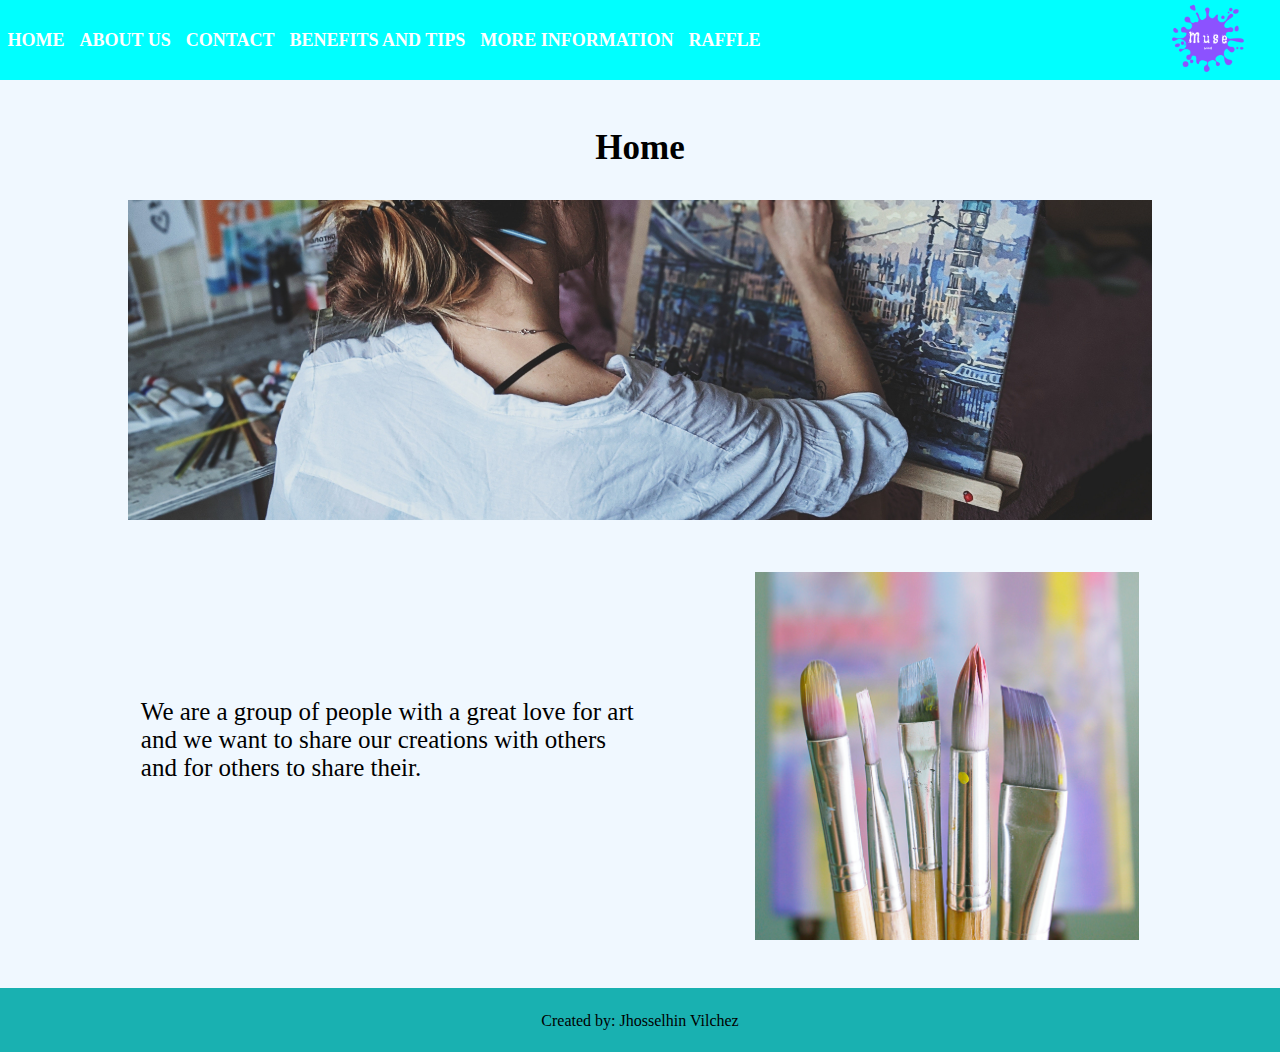
<file: index.html>
<!DOCTYPE html>
<html lang="en">
<head>
    <meta charset="UTF-8">
    <meta name="viewport" content="width=device-width, initial-scale=1.0">
    <title>Home</title>
    <link rel="shortcut icon" href="./assets/image/icon.png" type="image/x-icon">
    <link rel="stylesheet" href="./assets/style/style.css">
</head>
<body>
    <header>
        <nav>
            <a href="#">HOME</a>
            <a href="./assets/pages/aboutUs.html">ABOUT US</a>
            <a href="./assets/pages/contact.html">CONTACT</a>
            <a href="./assets/pages/benefitsTips.html">BENEFITS AND TIPS</a>
            <a href="./assets/pages/information.html">MORE INFORMATION</a>
            <a href="./assets/pages/raffle.html">RAFFLE</a>
        </nav>
        <div>
            <img src="./assets/image/logo.png" alt="Logo">
        </div>
    </header>
    <main>
        <h1>Home</h1>
        <div class="mainImage">
            <img src="./assets/image/woman.jpg" alt="Home Image">
        </div>
        <div class="mainsectionDos">
            <p>
                We are a group of people with a great love for art and we want to share our creations with others and for others to share their.
            </p>
            <img src="./assets/image/brushes.jpg" alt="image brushes">
        </div>
    </main>
    <footer>
        <p>
            Created by: Jhosselhin Vilchez
        </p>
    </footer>
</body>
</html>
</file>
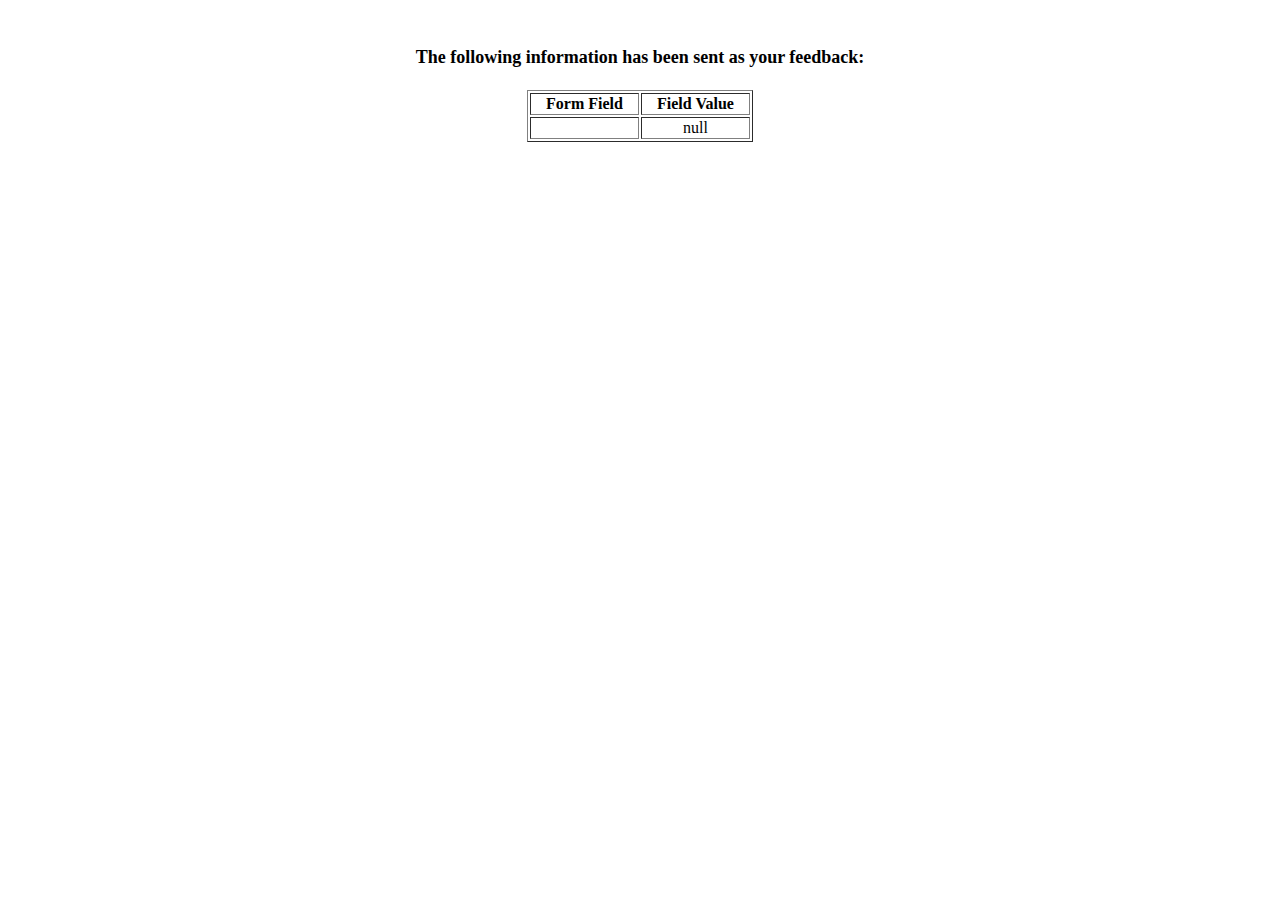
<file: assets/data/show_data.html>
<html>
<head>
<title>Feedback Sent</title>
</head>
<body>
<p align=center>&nbsp;</p>
<h1 align=center><font size="+1">The following information has been sent as your
  feedback:</font></h1>

<table border="1" align=center width="226">
  <tr>
    <th align="center">Form Field</th>
    <th align="center">Field Value</th>
  </tr>

<script language="javascript">
var args = location.search.substr(1).split('&');
for (var i = 0; i < args.length; ++i) {
  var parts = args[i].split('=');
  if (parts != null) {
    var field = parts[0];
    var value = parts[1];
    if (value == null) {
      value = "null"
    }
    else {
      value = '"' + unescape(value.replace(/\+/g, ' ')) + '"';
    }

    document.writeln('<tr><td align="center">' + field + '</td>');
    document.writeln('<td align="center">' + value + '</td></tr>');
  }
}
</script>

<noscript>
<tr><td>
<p>You need to turn on Javascript in your browser.</p>

<p>In Microsoft Internet Explorer 4 or greater:</p>
<ul>
<li>From the "Tools" menu (in IE 4, it's the "View" menu), select "Internet Options".</li>
<li>Click on the "Security" tab.</li>
<li>Click on the "Custom Level" button. (In IE 4, select "Custom"
and then click on "Settings...".)</li>
<li>Under "Active scripting" make sure "Enable" is selected.</li>
</ul>

<p>In Netscape version 4 or greater:</p>
<ul>
<li>From the <b>Edit</b> menu, select <b>Preferences</b>.</li>
<li>In the <b>Category</b> list on the left, click on the word "Advanced".</li>
<li>In the panel on the right, make sure "Enable JavaScript" is checked.</li>
<li>Click the <b>OK</b> button.</li>
</ul>

</td></tr>
</noscript>

</table>
</body>
</html>
</file>
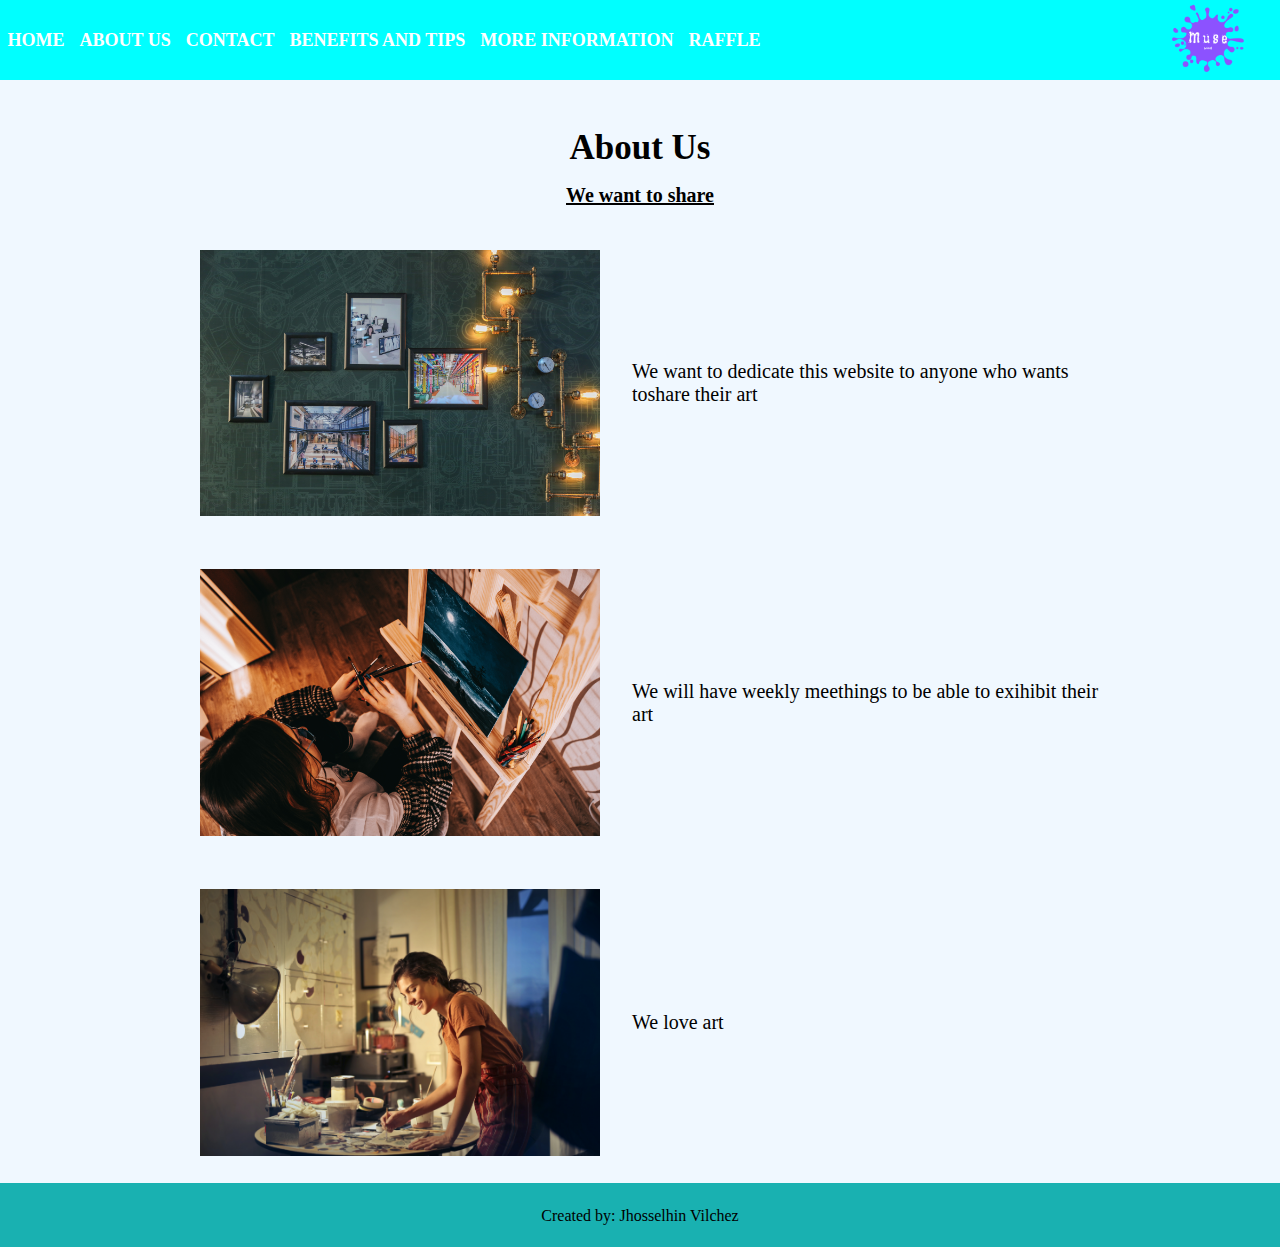
<file: assets/pages/aboutUs.html>
<!DOCTYPE html>
<html lang="en">
<head>
    <meta charset="UTF-8">
    <meta name="viewport" content="width=device-width, initial-scale=1.0">
    <title>aboutUs</title>
    <link rel="shortcut icon" href="../image/icon.png" type="image/x-icon">
    <link rel="stylesheet" href="../style/style.css">
</head>
<body>
    <header>
        <nav>
            <a href="../../index.html">HOME</a>
            <a href="#">ABOUT US</a>
            <a href="../pages/contact.html">CONTACT</a>
            <a href="../pages/benefitsTips.html">BENEFITS AND TIPS</a>
            <a href="../pages/information.html">MORE INFORMATION</a>
            <a href="../pages/raffle.html">RAFFLE</a>
        </nav>
        <div>
            <img src="../image/logo.png" alt="Logo">
        </div>
    </header>
    <main>
        <h1 class="titulo">About Us</h1>
        <h3>We want to share</h3>
        <div class="mainAbout">
            <div class="cajaUno">
                <img src="../image/imageFrame.jpg" alt="imageFrame">
                <p class="textoUno">We want to dedicate this website to anyone who wants toshare their art</p>
            </div>
            <div class="cajaDos"> 
                <img src="../image/sea.jpg" alt="sea" >
                <p class="textoDos">We will have weekly meethings to be able to exihibit their art</p>
            </div>
            <div class="cajaTres"> 
                <img src="../image/lightAndPainting.jpg" alt="lightAndPainting" >
                <p class="textoTres">We love art</p>
            </div>
        </div>    
    </main>
    <footer>
        <p>
            Created by: Jhosselhin Vilchez
        </p>
    </footer>
</body>
</html>
</file>
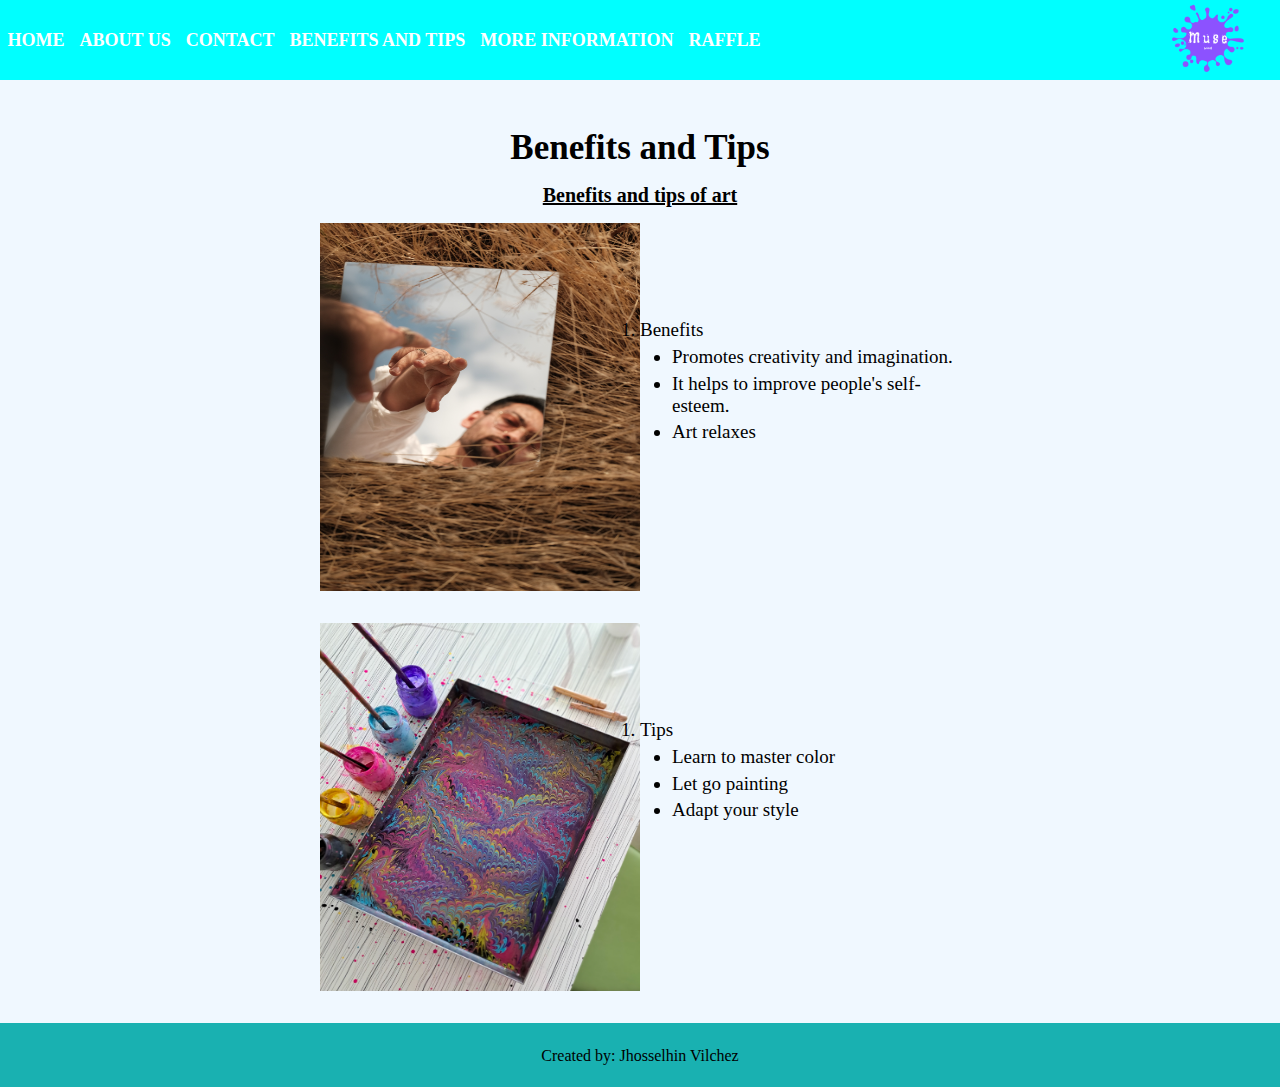
<file: assets/pages/benefitsTips.html>
<!DOCTYPE html>
<html lang="en">
<head>
    <meta charset="UTF-8">
    <meta name="viewport" content="width=device-width, initial-scale=1.0">
    <title>Benefits and Tips</title>
    <link rel="shortcut icon" href="../image/icon.png" type="image/x-icon">
    <link rel="stylesheet" href="../style/style.css">
</head>
<body>
    <header>
        <nav>
            <a href="../../index.html">HOME</a>
            <a href="../pages/aboutUs.html">ABOUT US</a>
            <a href="../pages/contact.html">CONTACT</a>
            <a href="#">BENEFITS AND TIPS</a>
            <a href="../pages/information.html">MORE INFORMATION</a>
            <a href="../pages/raffle.html">RAFFLE</a>
        </nav>
        <div>
            <img src="../image/logo.png" alt="Logo">
        </div>
    </header>
    <main>
        <h1 class="titulo">Benefits and Tips</h1>
        <h3>Benefits and tips of art</h3>
        <div class="mainBeneficios">
            <div class="imagenesTexto">
                <img src="../image/boy-mirror.jpg" alt="boy mirror">
                <div class="listas">
                    <ol>
                        <li class="listaDos">
                            Benefits
                            <ul>
                                <li>
                                    Promotes creativity and imagination.
                                </li>
                                <li>
                                    It helps to improve people's self-esteem.
                                </li>
                                <li>
                                    Art relaxes
                                </li>
                            </ul>
                        </li>
                    </ol>
                </div>
            </div>
            <div class="imagenesTexto">
                <img src="../image/art-painting.jpg" alt="painting">
                <div class="listas">
                    <ol> 
                        <li class="listaDos">
                            Tips
                            <ul>
                                <li>
                                    Learn to master color
                                </li>
                                <li>
                                    Let go painting
                                </li>
                                <li>
                                    Adapt your style
                                </li>
                            </ul>
                        </li>
                    </ol>
                </div>
            </div>
        </div>
    </main>
    <footer>
        <p>
            Created by: Jhosselhin Vilchez
        </p>
    </footer>
</body>
</html>
</file>
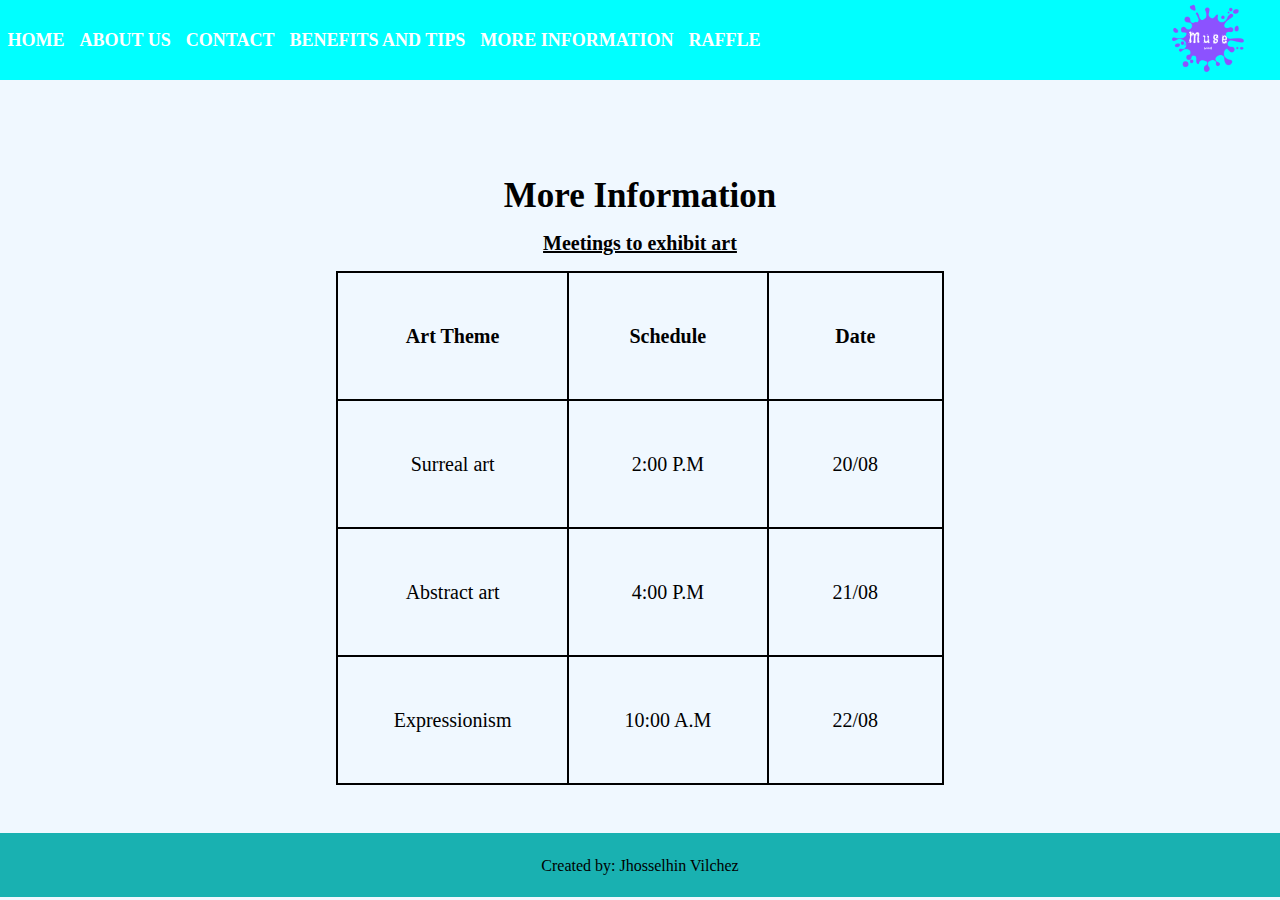
<file: assets/pages/information.html>
<!DOCTYPE html>
<html lang="en">
<head>
    <meta charset="UTF-8">
    <meta name="viewport" content="width=device-width, initial-scale=1.0">
    <title>More information</title>
    <link rel="shortcut icon" href="../image/icon.png" type="image/x-icon">
    <link rel="stylesheet" href="../style/style.css">
</head>
<body>
    <header>
        <nav>
            <a href="../../index.html">HOME</a>
            <a href="../pages/aboutUs.html">ABOUT US</a>
            <a href="../pages/contact.html">CONTACT</a>
            <a href="../pages/benefitsTips.html">BENEFITS AND TIPS</a>
            <a href="#">MORE INFORMATION</a>
            <a href="../pages/raffle.html">RAFFLE</a>
        </nav>
        <div>
            <img src="../image/logo.png" alt="Logo">
        </div>
    </header>
    <main class="table">
        <h1 class="titulo">More Information</h1>
        <h3>Meetings to exhibit art</h3>
        <table>
            <thead>
                <tr>
                    <th>Art Theme</th>
                    <th>Schedule</th>
                    <th>Date</th>
                </tr>
            </thead>
            <tbody>
                <tr>
                    <td>Surreal art</td>
                    <td>2:00 P.M</td>
                    <td>20/08</td>
                </tr>
                <tr>
                    <td>Abstract art</td>
                    <td>4:00 P.M</td>
                    <td>21/08</td>
                </tr>
                <tr>
                    <td>Expressionism</td>
                    <td>10:00 A.M</td>
                    <td>22/08</td>
                </tr>
            </tbody>
        </table>
    </main>
    <footer>
        <p>
            Created by: Jhosselhin Vilchez
        </p>
    </footer>
</body>
</html>
</file>
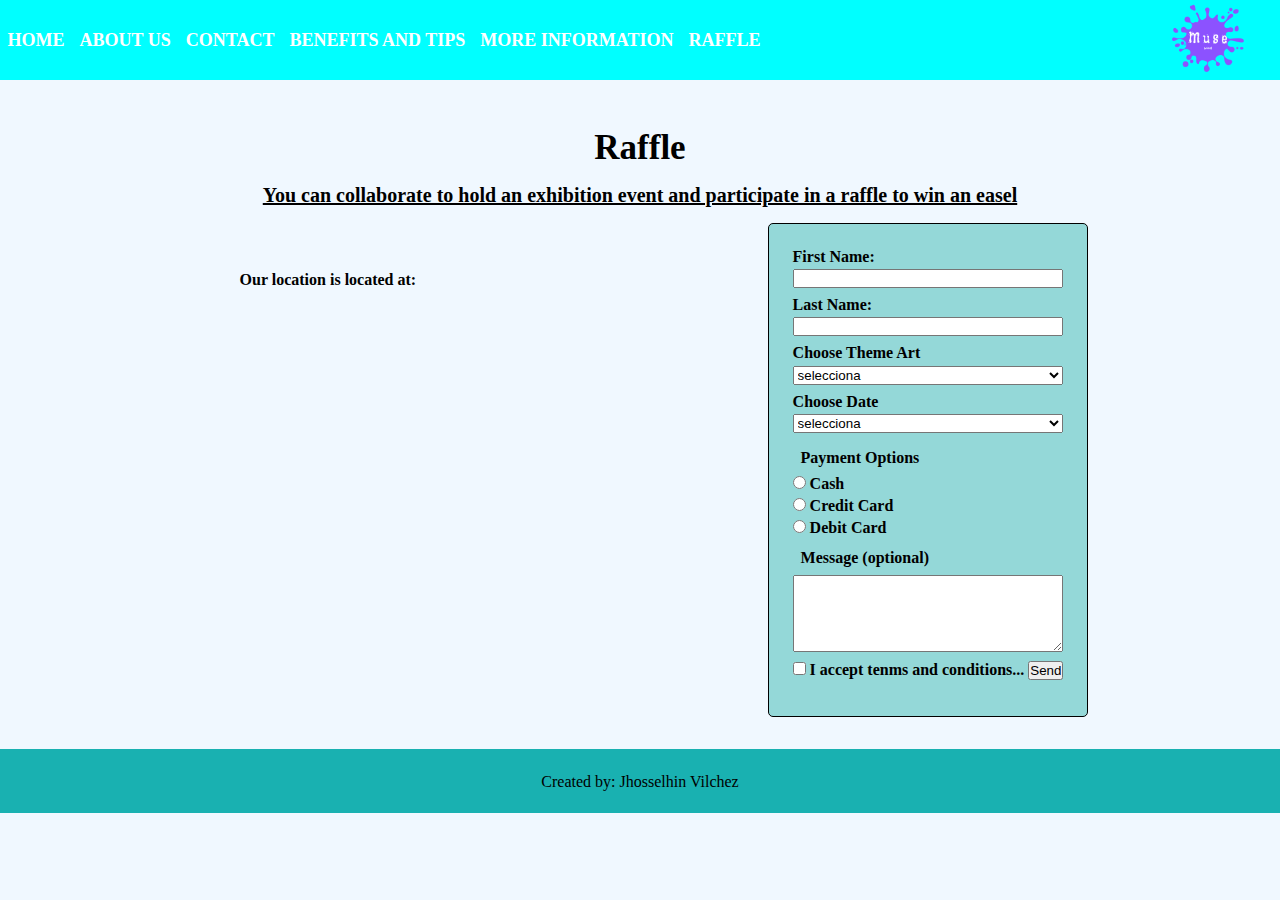
<file: assets/pages/raffle.html>
<!DOCTYPE html>
<html lang="en">
<head>
    <meta charset="UTF-8">
    <meta name="viewport" content="width=device-width, initial-scale=1.0">
    <title>Raffle</title>
    <link rel="shortcut icon" href="../image/icon.png" type="image/x-icon">
    <link rel="stylesheet" href="../style/style.css">
</head>
<body>
    <header>
        <nav>
            <a href="../../index.html">HOME</a>
            <a href="../pages/aboutUs.html">ABOUT US</a>
            <a href="../pages/contact.html">CONTACT</a>
            <a href="../pages/benefitsTips.html">BENEFITS AND TIPS</a>
            <a href="../pages/information.html">MORE INFORMATION</a>
            <a href="#">RAFFLE</a>
        </nav>
        <div>
            <img src="../image/logo.png" alt="Logo">
        </div>
    </header>
    <main class="mainRaffle">
        <h1 class="titulo">Raffle</h1>
        <h3>You can collaborate to hold an exhibition event and participate in a raffle to win an easel</h3>
        <div class="raffleCaja">
            <div class="imgRaffle">
                <h4>Our location is located at:</h4>
                <iframe src="https://www.google.com/maps/embed?pb=!1m18!1m12!1m3!1d423284.0442234197!2d-118.7413994902036!3d34.02060844444093!2m3!1f0!2f0!3f0!3m2!1i1024!2i768!4f13.1!3m3!1m2!1s0x80c2c75ddc27da13%3A0xe22fdf6f254608f4!2sLos%20%C3%81ngeles%2C%20California%2C%20EE.%20UU.!5e0!3m2!1ses-419!2sar!4v1692323448588!5m2!1ses-419!2sar" width="600" height="450" style="border:0;" allowfullscreen="" loading="lazy" referrerpolicy="no-referrer-when-downgrade"></iframe>
            </div>
            <form action="../data/show_data.html" method="get">
                <label  for="name">First Name:</label>
                <input  type="text" id="name" name="First Name">
                <label  for="surname">Last Name:</label>
                <input  type="text" id="surname" name="Last Name">
                <label for="Choose">Choose Theme Art</label>
                <select name="Choose" id="Choose">
                    <option value=" ">selecciona</option>
                    <option>Art blue</option>
                    <option>Art black</option>
                </select>
                <label for="date">Choose Date</label>
                <select name="date" id="date">
                    <option value=" ">selecciona</option>
                    <option>20/08/23</option>
                    <option>25/09/23</option>
                </select>
                <h4 id="message">Payment Options</h4>
                <div>
                    <input class="medioPago" type="radio" name="Cash" id="Cash" value="Cash">
                    <label for="Cash">Cash</label>
                </div>
                <div>
                    <input class="medioPago" type="radio" name="Cashcard" id="Cashcard" value="Cashcard">
                    <label for="Cashcard">Credit Card</label>
                </div>
                <div>
                    <input class="medioPago" type="radio" name="Cashdebito" id="dulce" value="Cashdebito">
                    <label for="dulce">Debit Card</label>
                </div>
                <label id="message" for="comentario">Message (optional)</label>
                <textarea name="coment" id="comentario" cols="10" rows="5"></textarea>
                <div class="enviar">
                    <input  type="checkbox" name="acept" id="acept" value="acept">
                    <label for="Cashcard">I accept tenms and conditions...</label>
                    <input class="enviar" type="submit" value="Send">
                </div>
            </form>
        </div>
    </main>
    <footer>
        <p>
            Created by: Jhosselhin Vilchez
        </p>
    </footer>
</body>
</html>
</file>
<file: assets/style/style.css>
*{
    box-sizing: border-box;
    margin: 0;
    padding: 0;
}
body{
    background-color: aliceblue;
}
/*HEADER*/
header{
    height: 5rem;
    width: 100%;
    background-color: aqua;
    font-weight: bolder;
    display: flex;
    justify-content: space-between;
}
header nav{
    display: flex;
    width: 60%;
    justify-content: space-around;
    align-items: center;
}
header a{
    text-decoration: none;
    font-size: 18px;
    color: white;
    padding: 1.5rem 0.3rem;
}
header a:hover{
    background-color: rgb(14, 218, 218);
}
header div img{
    width: 5rem;
    margin-right: 2rem;
}

/*MAIN INDEX*/
main{
    display: flex;
    flex-direction: column;
    align-items: center;
}
h1{
    margin: 3rem 0 1rem;
    font-size: 35px;
}
main div.mainImage{
    width: 80%;
    margin-top: 1rem;
}
main div.mainImage img{
    width: 100%;
    height: 20rem;
    object-fit: cover;
}
main div.mainsectionDos{
    width: 78%;
    height: 27rem;
    display: flex;
    justify-content: space-between;
    align-items: center;
    margin-bottom: 2rem;
}
main div.mainsectionDos p{
    font-size: 25px;
    width: 50%;
}
main div.mainsectionDos img{
    width: 30vw;
    height: 85%;
    object-fit: cover;
    object-position: bottom;
    margin-top: 2rem;
}

/* MAIN ABOUT US*/
h1.titulo{
    text-align: center;
    margin: 3rem 0 0.5rem;
    font-size: 35px;
}
h3{
    margin: 0.5rem 0 1rem;
    font-size: 20px;
    text-decoration: underline;
}
main div.mainAbout{
    display: flex;
    flex-direction: column;
    justify-content: space-around;
    height: 60rem;
}

main div.mainAbout div img{
    width: 400px;
    margin: 0 2rem;
}
main div.mainAbout div p{
    font-size: 20px;
    width: 30rem;
}
main div.mainAbout div.cajaUno, div.cajaDos, div.cajaTres{
    display: flex;
    flex-direction: row;
    align-items: center;
}

/*MAIN CONTAC*/
main div.mainContact{
    width: 65%;
    text-align: center;
    margin: 1rem auto 3rem;
    font-size: 25px;
}
main div.mainContact img{
    width: 100%;
    margin-bottom: 1rem;
}
main div.mainContactA{
    display: flex;
    justify-content: space-between;
    width: 65%;
    padding-bottom: 6rem;
}
main div.mainContactA a{
    text-decoration: none;
    color: black;
    font-weight: bold;
    font-size: 20px;
}

/*MAIN BENEFICIOS Y CONSEJOS*/
div.mainBeneficios{
    display: flex;
    flex-direction: column;
    justify-content: center;
    width: 50%;
}
div.imagenesTexto{
    display: flex;
    flex-direction: row;
    justify-content: space-between;
    height: 25rem;
}
div.imagenesTexto img{
    width: 20rem;
    height: 23rem;
}
div.listas{
    font-size: 19px;
    width: 20rem;
    height: 25rem;
}
ol>li{
    height: 17.5rem;
    padding-top: 6rem;
}
ul>li{
    margin: 0.3rem 0 0 2rem;
}
ul{
    list-style-type: disc;
}

/*MAIN INFORMACION*/
main.table{
    margin: 3rem 0;
}
table, tr, th, td{
    border: 2px solid black;
    border-collapse: collapse;
    font-size: 20px;
    text-align: center;
    width: 38rem;
    height: 8rem;
}
/*MAIN RAFFLE*/
.raffleCaja{
    display: flex;
}
.imgRaffle{
    padding: 3rem;
}
h4{
    margin-bottom: 0.5rem;
}
iframe{
    width: 30rem;
    height: 25rem;
}
form{
    display: flex;
    flex-direction: column;
    width: 100%;
    padding: 1.5rem;
    margin-bottom: 2rem;
    border: 1px solid black;
    border-radius: 5px;
    background-color: rgb(148, 216, 216);
}
#message{
    margin: 0.5rem;
}
form label{
    margin-bottom: 0.2rem;
    font-size: 16px;
    font-weight: bold;
}
form input{
    margin-bottom: 0.5rem;
}
form select{
    display: block;
    width: 100%;
    margin-bottom: 0.5rem;
}
.enviar{
    margin: 0.3rem 0;
}
/*footer*/
footer{
    height: 4rem;
    background-color: rgb(25, 177, 177);
    text-align: center;
    padding-top: 1.5rem;
}

/*MEDIA QUERIES*/
@media only screen and (max-width: 1024px) and (min-width: 768px){
    header{
        display: flex;
        flex-direction: column-reverse;
        align-items: center;
        height: 30rem;
    }
    header nav{
        display: flex;
        flex-direction: column;
        align-items: center;
    }
    header a{
        font-size: 25px;
        padding: 1rem;
    }
    header div img{
        width: 7rem;
        margin-right: 0;
    }

    /*MAIN INDEX*/
      main{
        display: flex;
        flex-direction: column;
        align-items: center;
    }
    main div.mainsectionDos{
        display: flex;
        flex-direction: column-reverse;
        width: 78%;
        height: 45rem;
    }
    main div.mainsectionDos p{
        font-size: 30px;
        width: 70%;
        padding: 2rem 0 1rem;
    }
    main div.mainsectionDos img{
        width: 45vw;
        height: 70%;
    }

    /* MAIN ABOUT US*/
    main div.mainAbout{
        height: 65rem;
        margin-bottom: 1rem;
    }
    main div.mainAbout div p{
        width: 25rem;
        text-align: center;
    }
    main div.mainAbout div.cajaUno, div.cajaDos, div.cajaTres{
        display: flex;
        flex-direction: column;
        align-items: center;
        justify-content: center;
        margin: 1.5rem;
    }

    /*MAIN CONTAC*/
    main div.mainContact{
        margin: 1rem auto 2rem;
    }
    main div.mainContactA{
        display: flex;
        flex-direction: column;
    }

   div.mainBeneficios{
    display: flex;
    flex-direction: column;
    justify-content: center;
    width: 50%;
    }
    div.imagenesTexto{
        display: flex;
        flex-direction: row;
        justify-content: space-between;
        height: 25rem;
    }
    div.imagenesTexto img{
        width: 20rem;
        height: 23rem;
    }
    div.listas{
        font-size: 19px;
        width: 20rem;
        height: 25rem;
    }
    ol>li{
        height: 17.5rem;
        padding-top: 6rem;
    }
    ul>li{
        margin: 0.3rem 0 0 2rem;
    }
    ul{
        list-style-type: disc;
    }
/*MAIN BENEFICIOS Y CONSEJOS*/
    div.mainBeneficios{
        align-items: center;
        width: 50%;
    }
    div.imagenesTexto{
        display: flex;
        flex-direction: column;
        justify-content: center;
        align-items: center;
        height: 38rem;
    }
    div.listas{
        width: 15rem;
        height: 12rem;
    }
    ol>li{
        height: 17.5rem;
        padding-top: 2rem;
    }

/*MAIN RAFFLE*/
    .raffleCaja{
        display: flex;
        flex-direction: column-reverse;
    }
    h4{
        margin-bottom: 0.5rem;
        text-align: center
    }
    iframe{
        width: 30rem;
        height: 25rem;
    }
    form{
        display: flex;
        flex-direction: column;
        width: 100%;
        padding: 1.5rem;
        margin-bottom: 2rem;
        border: 1px solid black;
        border-radius: 5px;
        background-color: rgb(148, 216, 216);
    }
    form label{
        margin-bottom: 0.2rem;
        font-size: 18px;
        text-align: center;
    }
    form input{
        margin-bottom: 0.5rem;
        height: 2.5rem;
    }
    form select{
        display: block;
        width: 100%;
        height: 2.5rem;
        margin-bottom: 0.5rem;
    }
    .enviar{
        text-align: center;
    }
}

@media only screen and (max-width: 768px) and (min-width: 320px){
    header{
        display: flex;
        flex-direction: column-reverse;
        align-items: center;
        height: 22rem;
    }
    header nav{
        display: flex;
        flex-direction: column;
        align-items: center;
    }
    header a{
        font-size: 20px;
        padding: 0.5rem;
    }
    header div img{
        width: 7rem;
        margin-right: 0;
    }

    /*MAIN INDEX*/
      main{
        display: flex;
        flex-direction: column;
        align-items: center;
    }
    main div.mainsectionDos{
        display: flex;
        flex-direction: column-reverse;
        width: 78%;
        height: 35rem;
    }
    main div.mainsectionDos p{
        font-size: 25px;
        width: 78%;
        padding: 2rem 0 1rem;
    }
    main div.mainsectionDos img{
        width: 45vw;
        height: 60%;
    }

    /* MAIN ABOUT US*/
    main div.mainAbout{
        height: 65rem;
        margin-bottom: 1rem;
    }
    main div.mainAbout div p{
        width: 25rem;
        text-align: center;
    }
    main div.mainAbout div.cajaUno, div.cajaDos, div.cajaTres{
        display: flex;
        flex-direction: column;
        align-items: center;
        justify-content: center;
        margin: 1.5rem;
    }

    /*MAIN CONTAC*/
    main div.mainContact{
        margin: 1rem auto 2rem;
    }
    main div.mainContactA{
        display: flex;
        flex-direction: column;
    }

   div.mainBeneficios{
    display: flex;
    flex-direction: column;
    justify-content: center;
    width: 50%;
    }
    div.imagenesTexto{
        display: flex;
        flex-direction: row;
        justify-content: space-between;
        height: 25rem;
    }
    div.imagenesTexto img{
        width: 20rem;
        height: 23rem;
    }
    div.listas{
        font-size: 19px;
        width: 20rem;
        height: 25rem;
    }
    ol>li{
        height: 17.5rem;
        padding-top: 6rem;
    }
    ul>li{
        margin: 0.3rem 0 0 2rem;
    }
    ul{
        list-style-type: disc;
    }
/*MAIN BENEFICIOS Y CONSEJOS*/
    div.mainBeneficios{
        align-items: center;
        width: 50%;
    }
    div.imagenesTexto{
        display: flex;
        flex-direction: column;
        justify-content: center;
        align-items: center;
        height: 38rem;
    }
    div.listas{
        width: 15rem;
        height: 12rem;
    }
    ol>li{
        height: 17.5rem;
        padding-top: 2rem;
    }

    /*MAIN INFORMACION*/
    main.table{
        margin: 3rem 0;
    }
    table, tr, th, td{
        border: 2px solid black;
        border-collapse: collapse;
        font-size: 18px;
        text-align: center;
        width: 20rem;
        height: 5rem;
    }

/*MAIN RAFFLE*/
    .raffleCaja{
        display: flex;
        flex-direction: column-reverse;
        width: 90%;
    }
    h4{
        margin-bottom: 0.5rem;
        text-align: center
    }
    .imgRaffle{
        padding: 3rem;
        display: flex;
        flex-direction: column;
        align-items: center;
    }
    iframe{
        width: 30rem;
        height: 25rem;
    }
    form{
        display: flex;
        flex-direction: column;
        width: 100%;
        padding: 1.5rem;
        margin-bottom: 2rem;
        border: 1px solid black;
        border-radius: 5px;
        background-color: rgb(148, 216, 216);
    }
    form label{
        margin-bottom: 0.2rem;
        font-size: 18px;
        text-align: center;
    }
    form input{
        margin-bottom: 0.5rem;
        height: 2.5rem;
    }
    form select{
        display: block;
        width: 100%;
        height: 2.5rem;
        margin-bottom: 0.5rem;
    }
    .enviar{
        text-align: center;
    }
}
</file>
